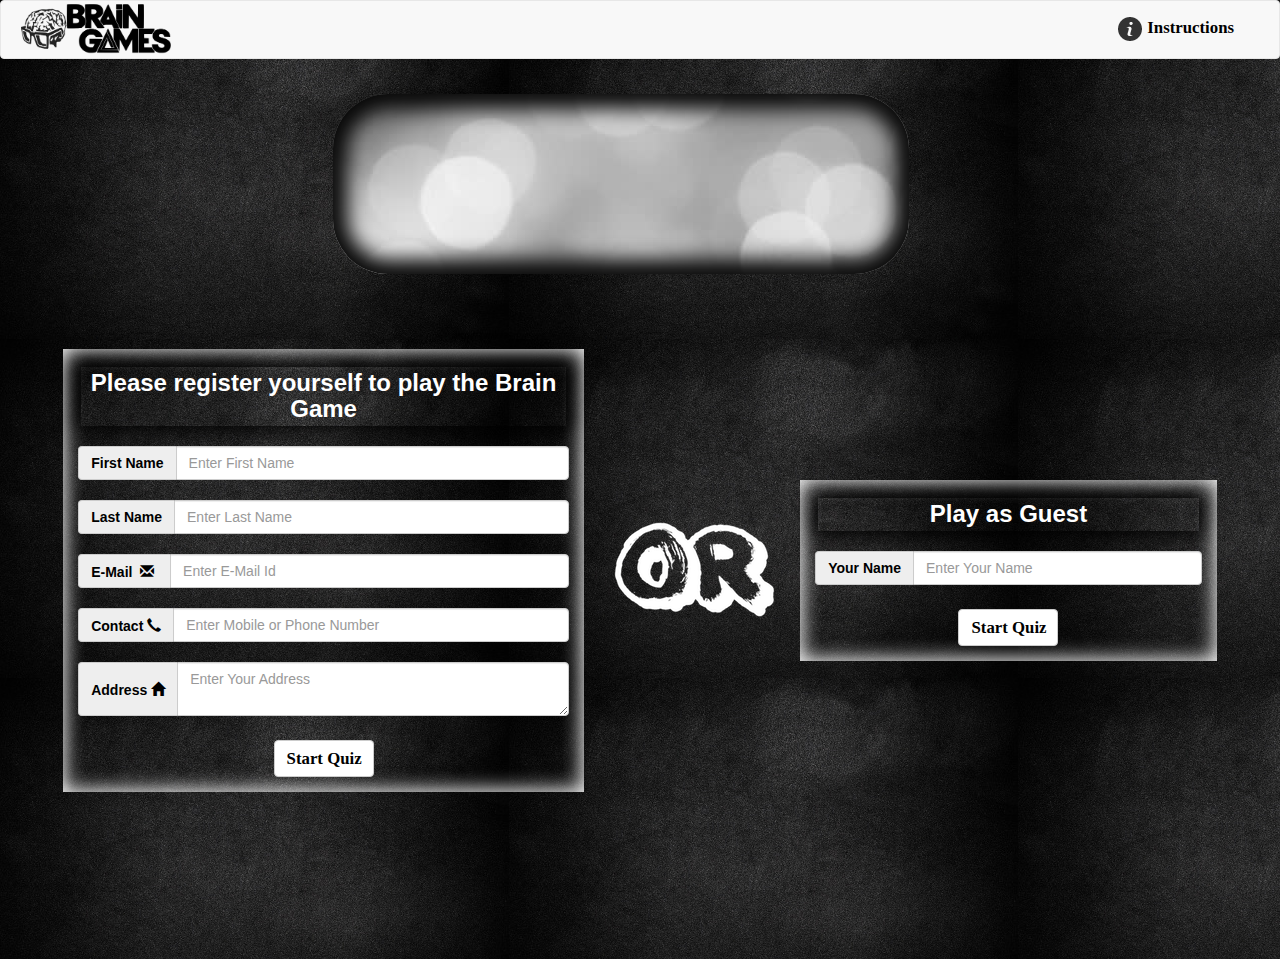
<file: index.html>
<!DOCTYPE html>
<html lang="en">
<head>
  <meta charset="utf-8">

  <title>Brain Games</title>
  <link rel="icon" href="images/brain.png">
  <meta name="description" content="">
  <meta name="author" content="Destiny Franks">
  <meta name="viewport" content="width=device-width; initial-scale=1.0">
  
 	<link rel="stylesheet" href="css/bootstrap.min.css" />
 	<link rel="stylesheet" href="css/style.css" />
 	<script type="text/javascript" src="js/jquery.min.js" ></script>
	<script type="text/javascript" src="js/bootstrap.min.js"></script>
  <script type="text/javascript" src="js/script.js"></script>
  </head>

<body>  
  <nav class="navbar navbar-default">
    <div class="container-fluid">
      <!-- Brand and toggle get grouped for better mobile display -->
      <div class="navbar-header">
        <button type="button" class="navbar-toggle collapsed" data-toggle="collapse" data-target="#bs-example-navbar-collapse-1" aria-expanded="false">
          <span class="sr-only">Toggle navigation</span>
          <span class="icon-bar"></span>
          <span class="icon-bar"></span>
          <span class="icon-bar"></span>
        </button>
        <a class="navbar-brand" href=""><img src="images/logo.png" alt=""></a>
      </div>

      <!-- Collect the nav links, forms, and other content for toggling -->
      <div class="collapse navbar-collapse" id="bs-example-navbar-collapse-1">
        <ul class="nav navbar-nav">
          <li><a href="#" data-toggle="dropdown"><img src="images/info.png"> <span class="myspan">Instructions</span></a>
          <div class="dropdown-menu instructions">
          <b>The Test</b>
<p>The test contains 10 questions and there is no time limit. 

The test is not official, it's just a nice way to see how much you know, or don't know, about General IQ. You can choose a level (Easy or Difficult).
</p>
<b>Count Your Score</b><p>
You will get 1 point for each correct answer. At the end of the Quiz, your total score will be displayed. Maximum score is 10 points.</p></div>
          </li>
        </ul>
      </div><!-- /.navbar-collapse -->
    </div><!-- /.container-fluid -->
  </nav>

  <div class="main-background"><div class="background home-page"><div class="ani"></div></div>

    <content class="my-content">
      <div class="container1 col-md-5 c1">
        <h3 class="login-text">Please register yourself to play the Brain Game</h3>
        <form id="reg-form" action="#" method="post" class="regs-form">
            <div class="input-group">
              <span class="input-group-addon">First Name</span>
              <input id="fname" type="text" class="form-control" name="fname" placeholder="Enter First Name" required>
            </div>
              <div class="error hide" role="alert">
                <span class="glyphicon glyphicon-exclamation-sign" aria-hidden="true"></span>
                Enter a valid First Name
              </div>
            <br/>
            <div class="input-group">
              <span class="input-group-addon">Last Name</span>
              <input id="lname" type="text" class="form-control" name="lname" placeholder="Enter Last Name" required>
            </div>
              <div class="error hide" role="alert">
                <span class="glyphicon glyphicon-exclamation-sign" aria-hidden="true"></span>
                Enter a valid Last Name
              </div>
            <br/>
            <div class="input-group">
              <span class="input-group-addon">E-Mail&nbsp;&nbsp;<i class="glyphicon glyphicon-envelope"></i>&nbsp;</span>
              <input id="email" type="email" class="form-control" name="email" placeholder="Enter E-Mail Id" required>
            </div>
              <div class="error hide" role="alert">
                <span class="glyphicon glyphicon-exclamation-sign" aria-hidden="true"></span>
                Enter a valid Email Address
              </div>
            <br>
            <div class="input-group">
              <span class="input-group-addon">Contact&nbsp;<i class="glyphicon glyphicon-earphone"></i></span>
              <input id="phone" type="number" class="form-control" name="phone" placeholder="Enter Mobile or Phone Number" required>
            </div>
              <div class="error hide" role="alert">
                <span class="glyphicon glyphicon-exclamation-sign" aria-hidden="true"></span>
                Enter a valid Contact Number
              </div>
            <br>
            <div class="input-group">
              <span class="input-group-addon">Address&nbsp;<i class="glyphicon glyphicon-home"></i></span>
              <textarea name="address" class="form-control" placeholder="Enter Your Address" required></textarea>
            </div>
            <div class="error hide" role="alert">
                <span class="glyphicon glyphicon-exclamation-sign" aria-hidden="true"></span>
                Enter a valid Address
              </div>
            <div id= "btnPlay" class="btn-play">
              <a class="btn btn-default btn-outline btn-circle collapsed"  data-toggle="collapse" href="#nav-collapse2" aria-expanded="false" aria-controls="nav-collapse2"><span class="myspan">Start Quiz</span></a>
            </div>
          </form>
      </div>
      <div class="col-md-2 div-or">
        <img id="img-or" src="images/or.png" alt="OR" />
      </div>
      <div class="container1 col-md-4 guest">
        <div class="c2">
          <h3 class="login-text">Play as Guest</h3>
          <form id="reg-form2" action="#" method="post" class="regs-form">
            <div class="input-group">
              <span class="input-group-addon">Your Name</span>
              <input id="name" type="text" class="form-control" name="name" placeholder="Enter Your Name" required>
            </div>
            <div class="error hide" role="alert">
                <span class="glyphicon glyphicon-exclamation-sign" aria-hidden="true"></span>
                Enter a valid Name
              </div>
            <div id="btnPlay1" class="btn-play">
              <a class="btn btn-default btn-outline btn-circle collapsed"  data-toggle="collapse" href="#nav-collapse2" aria-expanded="false" aria-controls="nav-collapse2">
              <span class="myspan">Start Quiz</span></a>
            </div>
          </form>
        </div>
      </div>
    </content>

    <!-- Modal -->
    <div class="modal fade" id="quizModal" tabindex="-1" role="dialog" aria-labelledby="quizLabel">
        <div class="modal-dialog" role="document">
          <div class="modal-content">
            <div class="modal-header">
              <button type="button" class="close" data-dismiss="modal" aria-label="Close"><span aria-hidden="true">&times;</span></button>
              <h4 class="modal-title" id="quizLabel">Select the level of quiz</h4>
            </div>
            <div class="modal-body">
                <button type="button" class="btn btn-success btn-lg" id="easyQuizBtn" data-level="data">
                  Easy
                </button>
                <button type="button" class="btn btn-warning btn-lg" id="difficultQuizBtn" data-level="data2">
                  Difficult
                </button>
            </div>
            <div class="modal-footer">
              <button type="button" class="btn btn-default" data-dismiss="modal">Close</button>
            </div>
        </div>
      </div>
    </div>
  </div>

  <div class="ques-background hide" id="q-background">
    <div id="table-div">
      <table class="table table-striped" id="quesTable">
        <thead>
          <tr class="row r">
            <th class="tableHead"><span id="head"> </span></th>
          </tr>
        </thead>
        <tbody>
          <tr class="row">
            <td class="options"><input class="radioButton" type="radio" name="op" data-index="0" value="option">&nbsp;&nbsp;<span id="id-op1"></span></td>
          </tr>
          <tr class="row">
            <td class="options"><input class="radioButton" type="radio" name="op" data-index="1" value="option">&nbsp;&nbsp;<span id="id-op2"></span></td>
          </tr>
          <tr class="row">
            <td class="options"> <input class="radioButton" type="radio" name="op" data-index="2" value="option">&nbsp;&nbsp;<span id="id-op3""></span></td>
          </tr>
          <tr class="row">
            <td class="options"><input class="radioButton" type="radio" name="op" data-index="3" value="option">&nbsp;&nbsp;<span id="id-op4""></span></td>
          </tr>
          </tbody>
        </table>
        <div id="btnNext" class="btn-play play">
          <td> <a class="btn btn-default btn-outline btn-circle collapsed" data-toggle="collapse" href="#nav-collapse2" aria-expanded="false" aria-controls="nav-collapse2"> <span class="myspan">Next Question</span>
          </a></td>
        </div>
        <div id="btnFinish" class="btn-play play hide">
          <a class="btn btn-default btn-outline btn-circle collapsed" data-toggle="collapse" href="#nav-collapse2" aria-expanded="false" aria-controls="nav-collapse2"><span class="myspan">Finish</span></a>
        </div>
    </div>
        </div>

    
  <div class="result-background hide" id="result-background">
    <div class="res-background-div">
      <h1> RESULT </h1>
      <p> You scored <label id="correctCount"></label> out of 10</p>
      <p id="message"></p>

      <!-- Button trigger modal -->
      <div id="play-again" class="btn-play play" >
          <a class="btn btn-default btn-outline btn-circle collapsed" data-toggle="collapse" href="" onclick="window.location.reload()" aria-expanded="false" aria-controls="nav-collapse2"><span class="myspan">Play Again</span></a>
        </div>

      <div id="showAnswers" class="btn-play play">
          <a class="btn btn-default btn-outline btn-circle collapsed" data-toggle="collapse" href="#nav-collapse2" aria-expanded="false" aria-controls="nav-collapse2"><span class="myspan">Answers</span></a>
        </div>
      
    </div>
</body>
</html>
</file>
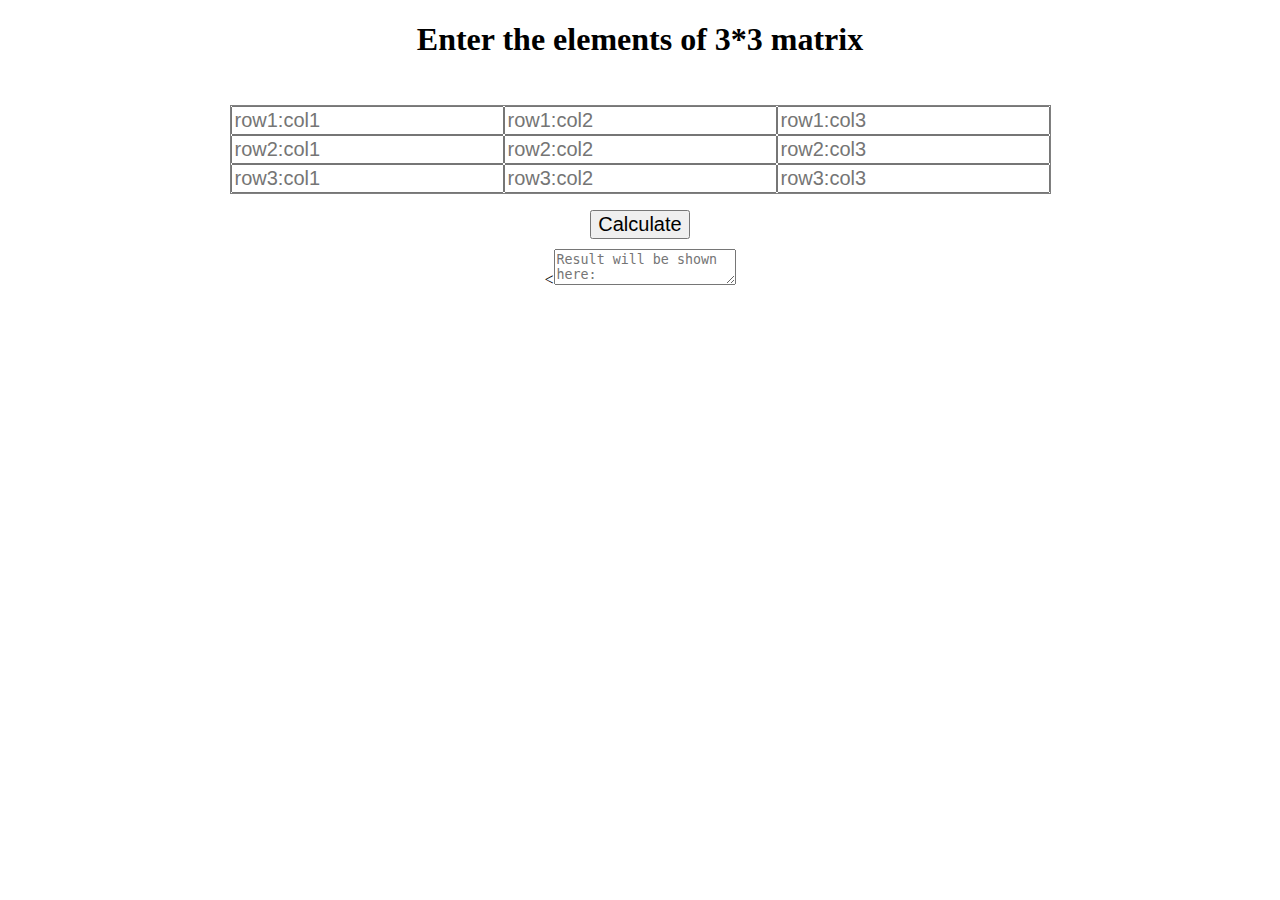
<file: images/CalcDiagonal.php.html>
<!DOCTYPE html>
<!-- saved from url=(0064)http://localhost/dashboard/MyFiles/Matrix%20Fun/CalcDiagonal.php -->
<html class="gr__localhost"><head><meta http-equiv="Content-Type" content="text/html; charset=UTF-8">
	
	<meta http-equiv="X-UA-Compatible" content="IE=edge">
	<title></title>
	<link rel="stylesheet" href="./CalcDiagonal.php_files/style.css">
</head>
<body data-gr-c-s-loaded="true">
	<h1>Enter the elements of 3*3 matrix</h1>
	<form action="http://localhost/dashboard/MyFiles/Matrix%20Fun/CalcDiagonal.php" method="get" accept-charset="utf-8">
		<div class="square">
			<div><input type="number" id="first" placeholder="row1:col1" class="input-text"><input type="number" id="second" placeholder="row1:col2" class="input-text"><input type="number" id="third" placeholder="row1:col3" class="input-text">
			</div>
			<div>
				<input type="number" id="fourth" placeholder="row2:col1" class="input-text"><input type="number" id="fifth" placeholder="row2:col2" class="input-text"><input type="number" id="sixth" placeholder="row2:col3" class="input-text">
			</div>
			<div>
				<input type="number" id="seventh" placeholder="row3:col1" class="input-text"><input type="number" id="eighth" placeholder="row3:col2" class="input-text"><input type="number" id="ninth" placeholder="row3:col3" class="input-text">
			</div>
		</div>
		<div class="my-button">
			<input type="button" name="calc" value="Calculate">
		</div>
		<div>
			&lt;<textarea name="result" placeholder="Result will be shown here:"></textarea>
		</div>
	</form>
	
</body><span class="gr__tooltip"><span class="gr__tooltip-content"></span><i class="gr__tooltip-logo"></i><span class="gr__triangle"></span></span></html>
</file>
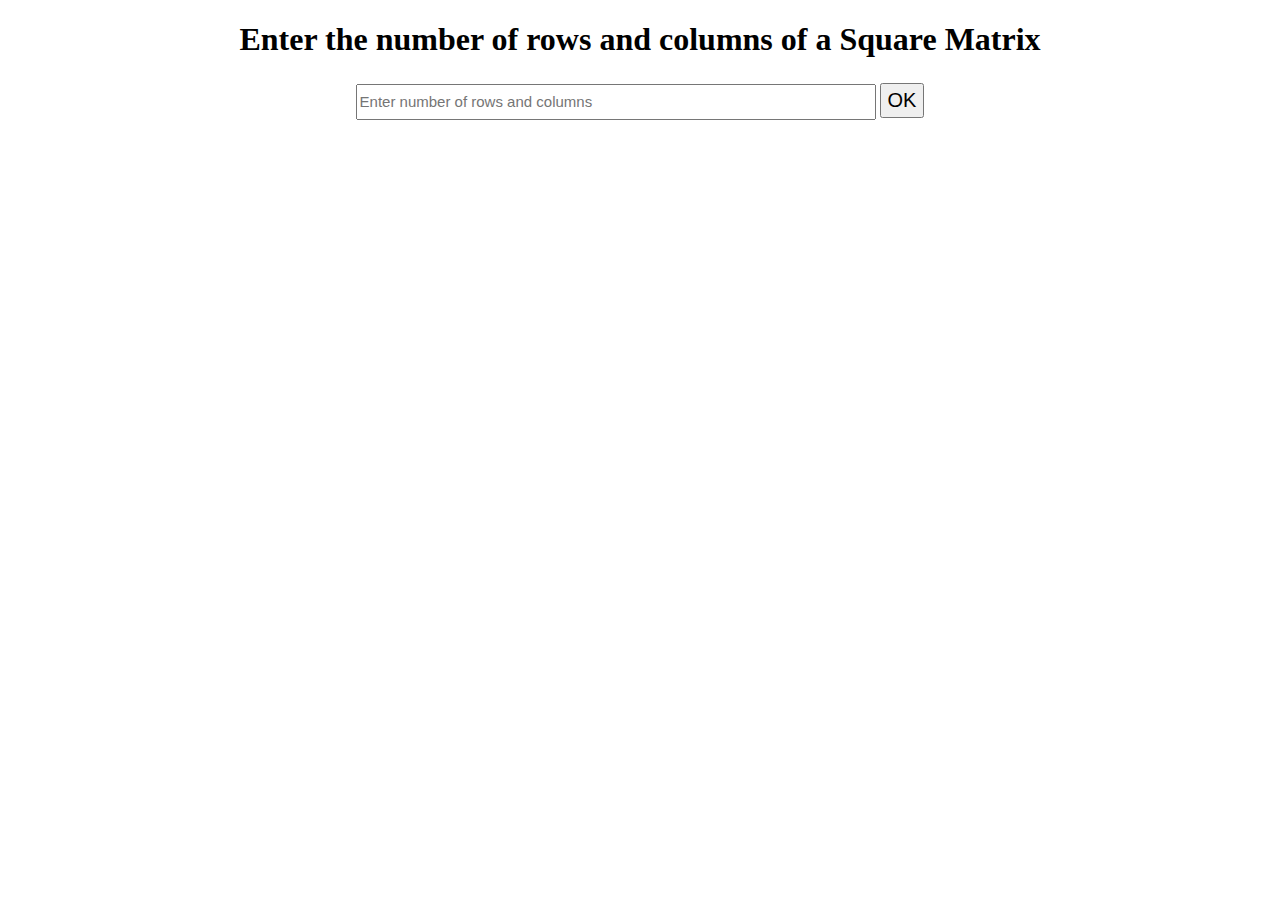
<file: images/Title.htm>
<!DOCTYPE html>
<!-- saved from url=(0062)http://localhost/dashboard/MyFiles/MatrixFun/CalcDiagonal.html -->
<html class="gr__localhost"><head><meta http-equiv="Content-Type" content="text/html; charset=UTF-8">
	

	<title>Title</title>
	<script src="./Title_files/jquery-1.12.4.min.js"></script>
	<script src="./Title_files/script.js"></script>
	<link rel="stylesheet" href="./Title_files/style.css">
</head>
<body data-gr-c-s-loaded="true">
	<h1>Enter the number of rows and columns of a Square Matrix</h1>
	<form action="http://localhost/dashboard/MyFiles/MatrixFun/CalcDiagonal.html" method="GET" accept-charset="utf-8">
		<div id="rc-div">
			<input id="rows-and-columns" type="number" name="inputn" placeholder="Enter number of rows and columns"> <input type="button" class="btn" name="okay" value="OK" id="okay">
		</div>
		<br>
		<div class="square" style="display: block;"><div class="div-border"><input type="number" name="input" id="inputundefined" placeholder="row1col1"><input type="number" name="input" id="inputundefined" placeholder="row1col2"><input type="number" name="input" id="inputundefined" placeholder="row1col3"><br><input type="number" name="input" id="inputundefined" placeholder="row2col1"><input type="number" name="input" id="inputundefined" placeholder="row2col2"><input type="number" name="input" id="inputundefined" placeholder="row2col3"><br><input type="number" name="input" id="inputundefined" placeholder="row3col1"><input type="number" name="input" id="inputundefined" placeholder="row3col2"><input type="number" name="input" id="inputundefined" placeholder="row3col3"><br></div></div>
		<div>
			<textarea class="result-area" name="result" placeholder="Result will be shown here:" style="display: none;"></textarea>
		</div>
	</form>

</body><span class="gr__tooltip"><span class="gr__tooltip-content"></span><i class="gr__tooltip-logo"></i><span class="gr__triangle"></span></span></html>
</file>
<file: css/style.css>
.myspan
{
    width: 100%;
    color: black;
    font-weight: bold;
    font-size: larger;
    font-family: serif;
}

.navbar navbar-default{
  z-index:2;  
}

.background.home-page {
    background-image: url("../images/divback.jpg");
    height: 20%;
    padding: 0px;
    display: inline-block;
    margin-top: 35px;
    width: 45%;
    overflow: hidden;
    position: relative;
    margin-left: 26%;
    border: 1px #080808;
    border-radius: 55px;
    box-shadow: inset 0px 0px 20px 15px #080808;
}

html,body {
    background-image: url("../images/back.jpg");
    height: 100%;
    width: 100%;
}

.main-background {
    position: relative;
    left: 0px;
    height: 100%;
    width: 100%;
    margin: 0px;
}

div#nav-collapse2 {
    margin-right: 15px;
    position: absolute;
    right: 7px;
    top: 52px;
}
.ani{
    height: 0px;
    width: 100px;

    -webkit-animation-name: example; /* Safari 4.0 - 8.0 */
    -webkit-animation-duration: 2s;  /* Safari 4.0 - 8.0 */
    -webkit-animation-iteration-count: infinite; /* Safari 4.0 - 8.0 */

    animation-iteration-count: infinite;
    animation-duration: 10s;
    position: absolute;
    background-size: contain;
    background-repeat: no-repeat;
    animation-timing-function: cubic-bezier(0.68, -0.55, 0.27, 1.55);
    background-position: 50% 50%;
}
.ani {
    animation-name: example1;
    height: 100%;
    width: 100%;
 }

/* Safari 4.0 - 8.0 */
@-webkit-keyframes example1 {
    0%  {background-image:url('../images/01-min.png'); left:-20%; top:20%; width:10%; height:20%;opacity:0;}
    9%  {background-image:url('../images/01-min.png'); left:20%; top:10%; width:60%; height:80%;opacity:1; }
    18% {background-image:url('../images/01-min.png'); left:100%; top:20%; width:10%; height:20%;opacity:0.0;}

    27% {background-image:url('../images/02-min.png'); left:-20%; top:20%; width:10%; height:20%;opacity:0;}
    36% {background-image:url('../images/02-min.png'); left:20%; top:10%; width:60%; height:80%;opacity:1;}
    45% {background-image:url('../images/02-min.png'); left:100%; top:20%; width:10%; height:20%;opacity:0.0;}

    54% {background-image:url('../images/03-min.png'); left:-20%; top:20%; width:10%; height:20%;opacity:0;}
    63% {background-image:url('../images/03-min.png'); left:20%; top:10%; width:60%; height:80%;opacity:1;}
    72% {background-image:url('../images/03-min.png'); left:100%; top:20%; width:10%; height:20%;opacity:0.0;}

    81% {background-image:url('../images/04-min.png'); left:-20%; top:20%; width:10%; height:20%;opacity:0;}
    90% {background-image:url('../images/04-min.png'); left:20%; top:10%; width:60%; height:80%;opacity:1;}
    99% {background-image:url('../images/04-min.png'); left:100%; top:20%; width:10%; height:20%;opacity:0.0;}

    100%  {opacity:0;}
}

/* Standard syntax */
@keyframes example1 {
    0%  {background-image:url('../images/01-min.png'); left:-20%; top:20%; width:10%; height:20%;opacity:0;}
    12%  {background-image:url('../images/01-min.png'); left:20%; top:10%; width:60%; height:80%;opacity:1; }
    24% {background-image:url('../images/01-min.png'); left:100%; top:20%; width:10%; height:20%;opacity:0.0;}

    25% {background-image:url('../images/02-min.png'); left:-20%; top:20%; width:10%; height:20%;opacity:0;}
    37% {background-image:url('../images/02-min.png'); left:20%; top:10%; width:60%; height:80%;opacity:1;}
    49% {background-image:url('../images/02-min.png'); left:100%; top:20%; width:10%; height:20%;opacity:0.0;}

    50% {background-image:url('../images/03-min.png'); left:-20%; top:20%; width:10%; height:20%;opacity:0;}
    62% {background-image:url('../images/03-min.png'); left:20%; top:10%; width:60%; height:80%;opacity:1;}
    74% {background-image:url('../images/03-min.png'); left:100%; top:20%; width:10%; height:20%;opacity:0.0;}

    75% {background-image:url('../images/04-min.png'); left:-20%; top:20%; width:10%; height:20%;opacity:0;}
    87% {background-image:url('../images/04-min.png'); left:20%; top:10%; width:60%; height:80%;opacity:1;}
    99% {background-image:url('../images/04-min.png'); left:100%; top:20%; width:10%; height:20%;opacity:0.0;}

    100%  {opacity:0;}
}

ul.nav.navbar-nav {
    margin-bottom: 1px;
    float: right;
}

.container1 {
    box-shadow: inset 0px 0px 20px 2px #ffffff;
}

nav.navbar.navbar-default {margin: 0px;}

.mylabels {
    color: white;
    font-weight: bold;
    font-size: 23px;
    font-family: Arial, Helvetica, sans-serif;
}

.reg-form {
    margin-top: 46px;
    margin-left: 30px;
}

.navbar-brand img {height: 100%;margin-left: 20px;margin-top: 2px;}

.navbar-brand {
    padding: 0px;
}

.regs-form {padding: 15px;padding-top: 2px;}

.login-text {
    text-align: center;
    color: #ffffff;
    font-family: Arial, Helvetica, sans-serif;
    padding: 3px;
    margin: 18px;
    font-weight: bold;
    box-shadow: 0px 0px 20px 4px black;
}

.input-group {
    background-size: contain;
}

.my-content {
    text-align: center;
    margin-top: 70px;
    width: 100%;
    float: left;
    display: inline-block;
    padding-left: 15px;
    padding-right: 15px;
}

.div-or {vertical-align: middle;float: none;display: inline-block;padding: 0px;}

.container1.c1 {
    vertical-align: middle;
    float: none;
    display: inline-block;
    padding: 0px;
}

.container1 .c2 {
    width: 100%;
    vertical-align: middle;
}

.btn-play {
    margin-top: 24px;
    display: inline-block;
    width: 100px;
}

.ques-background {
    height: 100%;
    width: 100%;
    visibility: visible;
}

ul.list-of-questions {
    margin: 0px;
}

.guest {
    vertical-align: middle;
    float: none;
    display: inline-block;
    padding: 0px;
}

.div-or img {
    max-width: 100%;
}

.btn-play:hover {
}

.btn-play a {
    width: 100%;
    height: 37px;
}

.navbar-brand {
}

a.navbar-brand {}

.navbar-header {
    margin-top: 1px;
}

.navbar-header {
}

ul.nav.navbar-nav:hover {
    background: rgba(0, 0, 0, 0.21);
}

.navbar-brand img:hover {
    background: #bfbbbb;
}

span.input-group-addon {
    color: black;
    font-weight: bold;
}

.btn-play a:hover {box-shadow: inset 0px 0px 20px 4px black;}

span#id-op1, #id-op3,#star1,#star3 {
    color: black;
}

span#id-op2, span#id-op4, #head, #star2, #star4 {
    color: white;
}

.options {
    font-weight: bold;
    font-family: sans-serif;
    height:100%;
    width:100%;
}

#quesTable {position: relative;}

div#table-div {
    display: block;
    margin-top: 5%;
    margin-left: 10%;
    margin-right: 10%;
    box-shadow: 0px 0px 20px 10px grey;
}

.star {vertical-align: sub;}

th.tableHead {font-size: 22px;}

span#head {
    font-size: 26px;
}

tr {
}

tr:hover {cursor: pointer;}

tbody {}

thead {}

.tableHead {
    text-align: center;
}

.row {
}

.btn-play.play {er; */float: right;float: right;display: inline-table;}

#btnNext {
    display: inline-table;
}

.radioButton:hover {
    cursor: pointer;
}

#btn-play-finish {
}

.row.r {
    cursor: default;
}

.res-background-div {
    display: inline-block;
    color: white;
    font-weight: bold;
    text-align: center;
    padding-top: 40px;
    padding-bottom: 40px;
    padding-left: 80px;
    padding-right: 80px;
    box-shadow: inset 0px 0px 20px 6px white;
}

.answer
{
    box-shadow: 0px 0px 20px 5px green;
}

.wrong
{
    box-shadow: 0px 0px 20px 5px red;
}


.error {
    color: white;
    text-align: right;
    padding-top: 4px;
}

p {
    font-size: large;
}

div#result-background {
    text-align: center;
    padding-top: 40px;
}

div#play-again,#showAnswers {
    margin-left: 20px;
}

.instructions {
    font-size: x-large;
    background: black!important;
    color: white;
    width: 350px;
    right: 0px!important;
    float: none;
    left: initial;
    padding: 10px;
    box-shadow: inset 0px -12px 20px 2px white;
}

ul.nav.navbar-nav li {
    position: relative;
}
</file>
<file: images/CalcDiagonal.php_files/style.css>
form {
    display: inline-block;
    margin-top: 25px;
}

body {margin: 0px;height: 100%;width: 100%;text-align: center;}

.my-button {
    margin-top: 15px;
    height: 40px;
    font-size: 25px;
}

input[type="button"] {
    font-size: 20px;
}

.square {
    border: 1px solid gray;
}

.input-text {
    font-size: 20px;
}
</file>
<file: images/Title_files/style.css>
form {
    margin-top: 25px;
}

body {margin: 0px;height: 100%;width: 100%;text-align: center;}

/*.my-button {
    margin-top: 15px;
    height: 40px;
    font-size: 25px;
}*/

#okay {
    font-size: 20px;
    -webkit-appearance: button;
    height: 35px;
}

.input-text {
    font-size: 20px;
}

#rows-and-columns {
    height: 30px;
    width: 40%;
    font-size: 15px;
}
</file>
